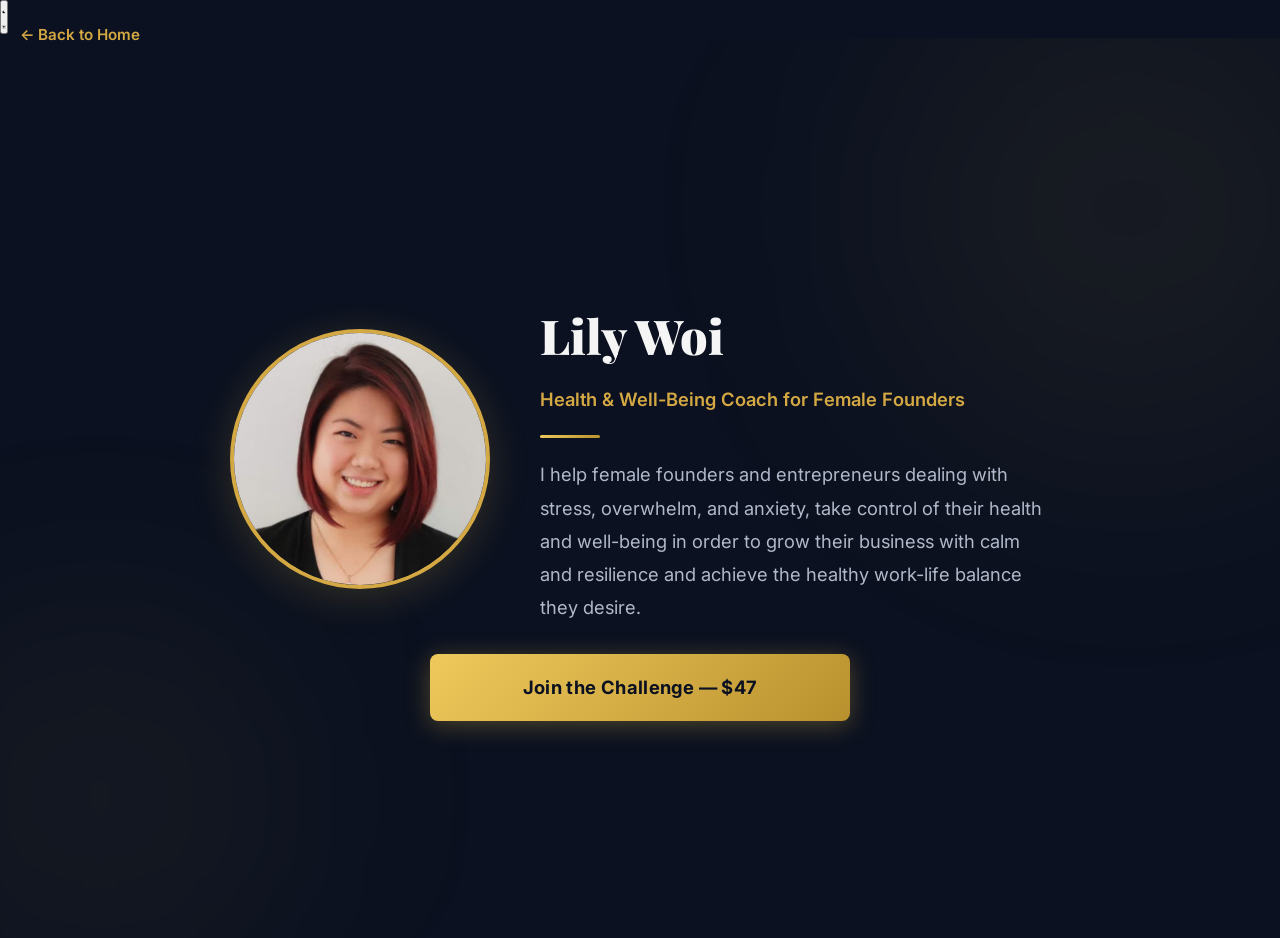
<file: about.html>
<!DOCTYPE html>
<html lang="en">
<head>
  <meta charset="UTF-8">
  <meta name="viewport" content="width=device-width, initial-scale=1.0">
  <title>About — Lily Woi</title>
  <meta name="description" content="Lily Woi helps female founders and entrepreneurs take control of their health and well-being to grow their business with calm and resilience.">
  <link rel="preconnect" href="https://fonts.googleapis.com">
  <link rel="preconnect" href="https://fonts.gstatic.com" crossorigin>
  <link href="https://fonts.googleapis.com/css2?family=Playfair+Display:wght@700;800;900&family=Inter:wght@400;500;600;700&display=swap" rel="stylesheet">
  <link rel="stylesheet" href="style.css">
  <link rel="stylesheet" href="about.css">
</head>
<body>

  <!-- Theme toggle button -->
  <button class="theme-toggle" id="themeToggle" aria-label="Toggle light/dark mode">
    <svg class="icon-moon" viewBox="0 0 24 24"><path d="M21 12.79A9 9 0 1 1 11.21 3a7 7 0 0 0 9.79 9.79z"/></svg>
    <svg class="icon-sun" viewBox="0 0 24 24"><circle cx="12" cy="12" r="5"/><line x1="12" y1="1" x2="12" y2="3" stroke="currentColor" stroke-width="2" stroke-linecap="round"/><line x1="12" y1="21" x2="12" y2="23" stroke="currentColor" stroke-width="2" stroke-linecap="round"/><line x1="4.22" y1="4.22" x2="5.64" y2="5.64" stroke="currentColor" stroke-width="2" stroke-linecap="round"/><line x1="18.36" y1="18.36" x2="19.78" y2="19.78" stroke="currentColor" stroke-width="2" stroke-linecap="round"/><line x1="1" y1="12" x2="3" y2="12" stroke="currentColor" stroke-width="2" stroke-linecap="round"/><line x1="21" y1="12" x2="23" y2="12" stroke="currentColor" stroke-width="2" stroke-linecap="round"/><line x1="4.22" y1="19.78" x2="5.64" y2="18.36" stroke="currentColor" stroke-width="2" stroke-linecap="round"/><line x1="18.36" y1="5.64" x2="19.78" y2="4.22" stroke="currentColor" stroke-width="2" stroke-linecap="round"/></svg>
  </button>

  <!-- Back to home link -->
  <nav class="about-nav">
    <a href="index.html" class="about-nav__link">&larr; Back to Home</a>
  </nav>

  <section class="about-hero">
    <div class="glow glow-about-1"></div>
    <div class="glow glow-about-2"></div>
    <div class="container">
      <div class="about-profile">
        <div class="about-profile__image">
          <img src="Lily Woi.png" alt="Lily Woi">
        </div>
        <div class="about-profile__content">
          <h1 class="about-profile__name">Lily Woi</h1>
          <p class="about-profile__tagline">Health &amp; Well-Being Coach for Female Founders</p>
          <div class="about-profile__divider"></div>
          <p class="about-profile__bio">I help female founders and entrepreneurs dealing with stress, overwhelm, and anxiety, take control of their health and well-being in order to grow their business with calm and resilience and achieve the healthy work-life balance they desire.</p>
        </div>
      </div>

      <a href="index.html#checkout" class="btn btn--cta">Join the Challenge &mdash; $47</a>
    </div>
  </section>

  <script src="script.js"></script>
</body>
</html>
</file>
<file: style.css>
/* ============================================
   Breakthrough Author Live — Landing Page CSS
   Mobile-first | Dark premium theme
   ============================================ */

/* --- Reset & Base --- */
*, *::before, *::after {
  margin: 0;
  padding: 0;
  box-sizing: border-box;
}

:root {
  --navy: #0b1120;
  --navy-light: #111b33;
  --navy-mid: #0f1729;
  --gold: #d4a843;
  --gold-bright: #f0c95c;
  --gold-dark: #b8912e;
  --white: #f5f5f5;
  --grey: #b0b8c9;
  --font-display: 'Playfair Display', Georgia, serif;
  --font-body: 'Inter', -apple-system, sans-serif;
  --max-width: 860px;
  --section-pad: 60px 20px;
}

html {
  scroll-behavior: smooth;
  -webkit-text-size-adjust: 100%;
}

body {
  font-family: var(--font-body);
  font-size: 17px;
  line-height: 1.7;
  color: var(--white);
  background: var(--navy);
  overflow-x: hidden;
}

img {
  max-width: 100%;
  height: auto;
  display: block;
}

a { color: inherit; text-decoration: none; }
strong { font-weight: 700; }

/* --- Top Nav --- */
.top-nav {
  position: absolute;
  top: 20px;
  left: 20px;
  z-index: 10;
}

.top-nav__link {
  font-size: 0.95rem;
  color: var(--gold);
  font-weight: 600;
  transition: opacity 0.2s;
}

.top-nav__link:hover {
  opacity: 0.75;
}

html.light .top-nav__link {
  color: var(--gold-dark);
}

/* --- Container --- */
.container {
  max-width: var(--max-width);
  margin: 0 auto;
  padding: 0 20px;
}

/* --- Glow effects (absolute divs, blur) --- */
.glow {
  position: absolute;
  border-radius: 50%;
  pointer-events: none;
  z-index: 0;
}

.glow-hero-1 {
  width: 500px;
  height: 500px;
  background: rgba(212, 168, 67, 0.08);
  filter: blur(120px);
  top: -100px;
  left: -150px;
}

.glow-hero-2 {
  width: 400px;
  height: 400px;
  background: rgba(212, 168, 67, 0.06);
  filter: blur(100px);
  bottom: -50px;
  right: -100px;
}

.glow-credibility {
  width: 600px;
  height: 600px;
  background: rgba(212, 168, 67, 0.05);
  filter: blur(140px);
  top: 50%;
  left: 50%;
  transform: translate(-50%, -50%);
}

.glow-fail {
  width: 400px;
  height: 400px;
  background: rgba(212, 168, 67, 0.06);
  filter: blur(120px);
  top: 0;
  right: -100px;
}

.glow-bonus {
  width: 500px;
  height: 500px;
  background: rgba(212, 168, 67, 0.05);
  filter: blur(130px);
  bottom: -100px;
  left: -150px;
}

.glow-final {
  width: 600px;
  height: 600px;
  background: rgba(212, 168, 67, 0.07);
  filter: blur(150px);
  top: 50%;
  left: 50%;
  transform: translate(-50%, -50%);
}

/* --- Sections --- */
.section {
  position: relative;
  padding: var(--section-pad);
  overflow: hidden;
}

.section--dark { background: var(--navy); }
.section--navy { background: var(--navy-light); }
.section--light { background: var(--navy-mid); }

.section__title {
  font-family: var(--font-display);
  font-size: clamp(1.8rem, 5vw, 2.6rem);
  font-weight: 800;
  text-align: center;
  margin-bottom: 40px;
  color: var(--white);
  position: relative;
  z-index: 1;
}

.section__closing {
  text-align: center;
  font-size: 1.15rem;
  color: var(--grey);
  margin: 30px 0 10px;
  font-style: italic;
}

.section__closing--bright {
  color: var(--gold);
  font-style: normal;
  font-weight: 600;
}

/* --- HERO --- */
.hero {
  position: relative;
  padding: 80px 20px 50px;
  text-align: center;
  overflow: hidden;
}

.hero__headline {
  font-family: var(--font-display);
  font-size: clamp(1.7rem, 5.5vw, 3rem);
  font-weight: 900;
  line-height: 1.25;
  margin-bottom: 16px;
  position: relative;
  z-index: 1;
}

.hero__headline--accent {
  color: var(--gold);
}

.hero__sub {
  font-size: clamp(0.9rem, 2.5vw, 1.1rem);
  color: var(--grey);
  margin-bottom: 30px;
  position: relative;
  z-index: 1;
}

/* --- VSL --- */
.vsl-wrapper {
  max-width: 720px;
  margin: 0 auto 30px;
  position: relative;
  z-index: 1;
}

.vsl-placeholder {
  position: relative;
  padding-bottom: 56.25%;
  height: 0;
  border-radius: 12px;
  overflow: hidden;
  box-shadow: 0 8px 40px rgba(0,0,0,0.5);
  border: 2px solid rgba(212, 168, 67, 0.2);
}

.vsl-placeholder iframe {
  position: absolute;
  top: 0;
  left: 0;
  width: 100%;
  height: 100%;
}

/* --- Buy Button --- */
.btn {
  display: inline-block;
  cursor: pointer;
  transition: all 0.25s ease;
  position: relative;
  z-index: 1;
}

.btn--cta {
  background: linear-gradient(135deg, var(--gold-bright), var(--gold-dark));
  color: #0b1120;
  font-size: 1.15rem;
  font-weight: 700;
  padding: 18px 48px;
  border-radius: 8px;
  display: block;
  max-width: 420px;
  margin: 30px auto 0;
  text-align: center;
  box-shadow: 0 4px 25px rgba(212, 168, 67, 0.35);
  letter-spacing: 0.02em;
}

.btn--cta:hover {
  transform: translateY(-2px);
  box-shadow: 0 8px 35px rgba(212, 168, 67, 0.5);
}

.btn--large {
  font-size: 1.3rem;
  padding: 22px 56px;
}

/* --- Trust Bar --- */
.trust-bar {
  display: flex;
  flex-wrap: wrap;
  justify-content: center;
  align-items: center;
  gap: 12px;
  margin-top: 35px;
  padding-top: 25px;
  border-top: 1px solid rgba(255,255,255,0.08);
  position: relative;
  z-index: 1;
}

.trust-bar__item {
  font-size: 0.85rem;
  color: var(--grey);
  text-transform: uppercase;
  letter-spacing: 0.08em;
}

.trust-bar__divider {
  width: 4px;
  height: 4px;
  background: var(--gold);
  border-radius: 50%;
}

/* --- Check List (Sound Familiar) --- */
.check-list {
  list-style: none;
  max-width: 640px;
  margin: 0 auto;
}

.check-list li {
  padding: 14px 0 14px 40px;
  position: relative;
  font-size: 1.05rem;
  color: var(--grey);
  border-bottom: 1px solid rgba(255,255,255,0.05);
}

.check-list li::before {
  content: "\2192";
  position: absolute;
  left: 0;
  color: var(--gold);
  font-size: 1.2rem;
  font-weight: 700;
}

/* --- About Block --- */
.about-block {
  display: flex;
  flex-direction: column;
  align-items: center;
  gap: 30px;
  margin-bottom: 40px;
  position: relative;
  z-index: 1;
}

.about-block__image {
  width: 200px;
  height: 200px;
  border-radius: 50%;
  overflow: hidden;
  border: 3px solid var(--gold);
  flex-shrink: 0;
}

.about-block__image img {
  width: 100%;
  height: 100%;
  object-fit: cover;
}

.about-block__text {
  text-align: center;
}

.about-block__text p {
  margin-bottom: 14px;
  color: var(--grey);
  font-size: 1.05rem;
}

/* --- Stats Grid --- */
.stats-grid {
  display: grid;
  grid-template-columns: repeat(2, 1fr);
  gap: 16px;
  margin-bottom: 30px;
  position: relative;
  z-index: 1;
}

.stat-card {
  background: rgba(255,255,255,0.04);
  border: 1px solid rgba(212, 168, 67, 0.15);
  border-radius: 12px;
  padding: 24px 16px;
  text-align: center;
}

.stat-card__number {
  display: block;
  font-family: var(--font-display);
  font-size: 2rem;
  font-weight: 800;
  color: var(--gold);
}

.stat-card__label {
  display: block;
  font-size: 0.85rem;
  color: var(--grey);
  margin-top: 4px;
}

/* --- Trust Badges --- */
.trust-badges {
  display: flex;
  justify-content: center;
  gap: 24px;
  flex-wrap: wrap;
  margin-bottom: 10px;
  position: relative;
  z-index: 1;
}

.trust-badges span {
  font-size: 0.85rem;
  color: var(--grey);
  text-transform: uppercase;
  letter-spacing: 0.1em;
  opacity: 0.7;
}

/* --- Case Study Cards --- */
.cases-grid {
  display: grid;
  grid-template-columns: 1fr;
  gap: 24px;
  margin-bottom: 20px;
}

.case-card {
  background: rgba(255,255,255,0.03);
  border: 1px solid rgba(212, 168, 67, 0.12);
  border-radius: 16px;
  padding: 30px 24px;
  text-align: center;
}

.case-card__img {
  width: 100px;
  height: 100px;
  border-radius: 50%;
  overflow: hidden;
  margin: 0 auto 16px;
  border: 2px solid var(--gold);
}

.case-card__img img {
  width: 100%;
  height: 100%;
  object-fit: cover;
}

.case-card__name {
  font-family: var(--font-display);
  font-size: 1.4rem;
  color: var(--gold);
  margin-bottom: 10px;
}

.case-card__desc {
  color: var(--grey);
  font-style: italic;
  margin-bottom: 16px;
  font-size: 0.95rem;
}

.case-card__results {
  list-style: none;
  text-align: left;
}

.case-card__results li {
  padding: 6px 0 6px 24px;
  position: relative;
  font-size: 0.95rem;
}

.case-card__results li::before {
  content: "\2713";
  position: absolute;
  left: 0;
  color: var(--gold);
  font-weight: 700;
}

.case-card__results--highlight {
  color: var(--gold);
  font-weight: 600;
  font-style: italic;
}

/* --- Fail Cards --- */
.fail-blocks {
  display: flex;
  flex-direction: column;
  gap: 24px;
  margin-bottom: 20px;
}

.fail-card {
  background: rgba(255,255,255,0.03);
  border: 1px solid rgba(255,100,100,0.15);
  border-radius: 16px;
  padding: 28px 24px;
  position: relative;
  z-index: 1;
}

.fail-card__icon {
  font-size: 1.6rem;
  display: block;
  margin-bottom: 8px;
}

.fail-card__title {
  font-family: var(--font-display);
  font-size: 1.3rem;
  margin-bottom: 12px;
}

.fail-card p {
  color: var(--grey);
  font-size: 0.95rem;
  margin-bottom: 8px;
}

.fail-card__fix {
  color: var(--gold) !important;
}

/* --- Week Cards --- */
.weeks-grid {
  display: grid;
  grid-template-columns: 1fr;
  gap: 20px;
  margin-bottom: 20px;
}

.week-card {
  background: rgba(255,255,255,0.03);
  border: 1px solid rgba(212, 168, 67, 0.12);
  border-radius: 16px;
  padding: 28px 24px;
  position: relative;
}

.week-card__number {
  display: inline-flex;
  align-items: center;
  justify-content: center;
  width: 44px;
  height: 44px;
  border-radius: 50%;
  background: linear-gradient(135deg, var(--gold-bright), var(--gold-dark));
  color: var(--navy);
  font-weight: 800;
  font-size: 1.2rem;
  margin-bottom: 12px;
}

.week-card__title {
  font-family: var(--font-display);
  font-size: 1.2rem;
  margin-bottom: 10px;
}

.week-card p {
  color: var(--grey);
  font-size: 0.95rem;
  margin-bottom: 12px;
}

.week-card__value {
  display: inline-block;
  background: rgba(212, 168, 67, 0.12);
  color: var(--gold);
  padding: 4px 14px;
  border-radius: 20px;
  font-size: 0.85rem;
  font-weight: 600;
}

/* --- Bonus Stack --- */
.bonus-stack {
  display: flex;
  flex-direction: column;
  gap: 16px;
  margin-bottom: 30px;
  position: relative;
  z-index: 1;
}

.bonus-item {
  display: flex;
  justify-content: space-between;
  align-items: flex-start;
  gap: 16px;
  background: rgba(255,255,255,0.03);
  border: 1px solid rgba(212, 168, 67, 0.1);
  border-radius: 12px;
  padding: 22px 20px;
}

.bonus-item__info h3 {
  font-size: 1.05rem;
  margin-bottom: 4px;
}

.bonus-item__info p {
  font-size: 0.9rem;
  color: var(--grey);
}

.bonus-item__value {
  font-family: var(--font-display);
  font-size: 1.3rem;
  color: var(--gold);
  font-weight: 700;
  white-space: nowrap;
  flex-shrink: 0;
}

.bonus-item__value small {
  font-size: 0.7em;
}

.total-value {
  text-align: center;
  font-size: 1.4rem;
  padding: 20px;
  border: 2px solid var(--gold);
  border-radius: 12px;
  background: rgba(212, 168, 67, 0.06);
  margin-bottom: 10px;
  position: relative;
  z-index: 1;
}

.total-value span {
  color: var(--grey);
  margin-right: 8px;
}

.total-value strong {
  font-family: var(--font-display);
  font-size: 1.8rem;
  color: var(--gold);
}

/* --- Price Box --- */
.price-copy {
  max-width: 640px;
  margin: 0 auto 40px;
  position: relative;
  z-index: 1;
}

.price-copy p {
  color: var(--grey);
  margin-bottom: 16px;
  font-size: 1.05rem;
}

.price-box {
  display: flex;
  align-items: center;
  justify-content: center;
  gap: 16px;
  flex-wrap: wrap;
  padding: 30px 20px;
  background: rgba(212, 168, 67, 0.06);
  border: 2px solid var(--gold);
  border-radius: 16px;
  margin-bottom: 30px;
}

.price-box__old {
  font-family: var(--font-display);
  font-size: 2.2rem;
  color: var(--grey);
  text-decoration: line-through;
  opacity: 0.5;
}

.price-box__arrow {
  color: var(--gold);
  font-size: 1.5rem;
}

.price-box__code {
  color: var(--grey);
  font-size: 0.95rem;
}

.price-box__new {
  font-family: var(--font-display);
  font-size: 3rem;
  font-weight: 900;
  color: var(--gold);
}

/* --- Guarantee --- */
.guarantee {
  text-align: center;
  max-width: 560px;
  margin: 0 auto 10px;
  padding: 24px;
  background: rgba(255,255,255,0.03);
  border-radius: 12px;
  border: 1px solid rgba(212, 168, 67, 0.12);
}

.guarantee__icon {
  font-size: 2rem;
  margin-bottom: 8px;
}

.guarantee p {
  font-size: 0.95rem;
  color: var(--grey);
}

/* --- For / Not For --- */
.for-grid {
  display: grid;
  grid-template-columns: 1fr;
  gap: 20px;
}

.for-card {
  padding: 28px 24px;
  border-radius: 16px;
}

.for-card--yes {
  background: rgba(34, 197, 94, 0.06);
  border: 1px solid rgba(34, 197, 94, 0.2);
}

.for-card--no {
  background: rgba(239, 68, 68, 0.06);
  border: 1px solid rgba(239, 68, 68, 0.2);
}

.for-card h3 {
  font-family: var(--font-display);
  font-size: 1.3rem;
  margin-bottom: 16px;
}

.for-card ul {
  list-style: none;
}

.for-card ul li {
  padding: 8px 0 8px 24px;
  position: relative;
  color: var(--grey);
  font-size: 0.95rem;
}

.for-card--yes ul li::before {
  content: "\2713";
  position: absolute;
  left: 0;
  color: #22c55e;
  font-weight: 700;
}

.for-card--no ul li::before {
  content: "\2717";
  position: absolute;
  left: 0;
  color: #ef4444;
  font-weight: 700;
}

/* --- FAQ --- */
.faq-list {
  max-width: 640px;
  margin: 0 auto;
}

.faq-item {
  border-bottom: 1px solid rgba(255,255,255,0.06);
}

.faq-item summary {
  padding: 20px 0;
  font-weight: 600;
  font-size: 1.05rem;
  cursor: pointer;
  list-style: none;
  position: relative;
  padding-right: 36px;
}

.faq-item summary::after {
  content: "+";
  position: absolute;
  right: 0;
  top: 50%;
  transform: translateY(-50%);
  font-size: 1.5rem;
  color: var(--gold);
  transition: transform 0.2s;
}

.faq-item[open] summary::after {
  content: "\2212";
}

.faq-item p {
  padding: 0 0 20px;
  color: var(--grey);
  font-size: 0.95rem;
}

/* --- Final CTA --- */
.section--final {
  text-align: center;
  padding: 80px 20px;
}

.final-copy {
  max-width: 600px;
  margin: 0 auto 30px;
  position: relative;
  z-index: 1;
}

.final-copy p {
  color: var(--grey);
  margin-bottom: 16px;
  font-size: 1.1rem;
}

.final-copy__lead {
  font-family: var(--font-display);
  font-size: 1.6rem !important;
  color: var(--white) !important;
  font-weight: 700;
}

.final-copy__punchline {
  color: var(--gold) !important;
  font-weight: 600;
  font-size: 1.2rem !important;
}

.final-signoff {
  margin-top: 30px;
  font-style: italic;
  color: var(--grey);
  position: relative;
  z-index: 1;
}

/* --- Sticky CTA (mobile) --- */
.sticky-cta {
  display: none;
  position: fixed;
  bottom: 0;
  left: 0;
  right: 0;
  padding: 12px 16px;
  background: rgba(11, 17, 32, 0.95);
  backdrop-filter: blur(10px);
  border-top: 1px solid rgba(212, 168, 67, 0.2);
  z-index: 1000;
}

.btn--sticky {
  margin-top: 0;
  width: 100%;
  max-width: 100%;
  padding: 16px 20px;
  font-size: 1.05rem;
}

/* --- Responsive --- */
@media (min-width: 640px) {
  .stats-grid {
    grid-template-columns: repeat(4, 1fr);
  }
}

@media (min-width: 768px) {
  .about-block {
    flex-direction: row;
    text-align: left;
  }

  .about-block__text {
    text-align: left;
  }

  .cases-grid {
    grid-template-columns: repeat(3, 1fr);
  }

  .weeks-grid {
    grid-template-columns: repeat(2, 1fr);
  }

  .for-grid {
    grid-template-columns: repeat(2, 1fr);
  }
}

@media (max-width: 767px) {
  .sticky-cta {
    display: block;
  }

  body {
    padding-bottom: 80px;
  }

  .vsl-placeholder {
    border-radius: 0;
    margin-left: -20px;
    margin-right: -20px;
  }

  .vsl-wrapper {
    margin-left: -20px;
    margin-right: -20px;
    max-width: none;
  }

  .hero {
    padding-top: 50px;
  }
}

/* --- Scroll animations (fade-in) --- */
.fade-in {
  opacity: 0;
  transform: translateY(30px);
  transition: opacity 0.6s ease, transform 0.6s ease;
}

.fade-in.visible {
  opacity: 1;
  transform: translateY(0);
}

/* --- VSL Placeholder --- */
.vsl-pending {
  position: absolute;
  top: 0;
  left: 0;
  width: 100%;
  height: 100%;
  display: flex;
  flex-direction: column;
  align-items: center;
  justify-content: center;
  gap: 16px;
  background: var(--navy-light);
  color: var(--grey);
  text-align: center;
}

.vsl-pending p {
  font-size: 0.95rem;
}

.vsl-pending small {
  opacity: 0.5;
  font-size: 0.8rem;
}

/* ============================================
   LIGHT MODE THEME
   ============================================ */
html.light {
  --navy: #ffffff;
  --navy-light: #f5f5f7;
  --navy-mid: #eeeef0;
  --white: #1a1a2e;
  --grey: #4a4a5a;
}

html.light body {
  background: #ffffff;
  color: #1a1a2e;
}

html.light .hero,
html.light .section--dark {
  background: #ffffff;
}

html.light .section--navy {
  background: #f5f5f7;
}

html.light .section--light {
  background: #eeeef0;
}

html.light .glow {
  opacity: 0.3;
}

html.light .hero__headline {
  color: #1a1a2e;
}

html.light .hero__headline--accent {
  color: var(--gold-dark);
}

html.light .hero__sub {
  color: #4a4a5a;
}

html.light .section__title {
  color: #1a1a2e;
}

html.light .vsl-placeholder {
  border-color: rgba(184, 145, 46, 0.3);
  box-shadow: 0 8px 40px rgba(0,0,0,0.1);
}

html.light .vsl-pending {
  background: #eeeef0;
  color: #4a4a5a;
}

html.light .btn--cta {
  color: #ffffff;
  background: linear-gradient(135deg, var(--gold-dark), #956e1a);
  box-shadow: 0 4px 25px rgba(184, 145, 46, 0.3);
}

html.light .btn--cta:hover {
  box-shadow: 0 8px 35px rgba(184, 145, 46, 0.45);
}

html.light .trust-bar {
  border-top-color: rgba(0,0,0,0.08);
}

html.light .trust-bar__item {
  color: #4a4a5a;
}

html.light .check-list li {
  color: #4a4a5a;
  border-bottom-color: rgba(0,0,0,0.06);
}

html.light .about-block__image {
  border-color: var(--gold-dark);
}

html.light .about-block__text p {
  color: #4a4a5a;
}

html.light .stat-card {
  background: rgba(0,0,0,0.03);
  border-color: rgba(184, 145, 46, 0.2);
}

html.light .stat-card__number {
  color: var(--gold-dark);
}

html.light .stat-card__label {
  color: #4a4a5a;
}

html.light .trust-badges span {
  color: #4a4a5a;
}

html.light .case-card {
  background: #ffffff;
  border-color: rgba(0,0,0,0.08);
  box-shadow: 0 2px 12px rgba(0,0,0,0.06);
}

html.light .case-card__name {
  color: var(--gold-dark);
}

html.light .case-card__desc {
  color: #4a4a5a;
}

html.light .case-card__results li {
  color: #1a1a2e;
}

html.light .case-card__results li::before {
  color: var(--gold-dark);
}

html.light .case-card__results--highlight {
  color: var(--gold-dark);
}

html.light .fail-card {
  background: #ffffff;
  border-color: rgba(239, 68, 68, 0.2);
  box-shadow: 0 2px 12px rgba(0,0,0,0.04);
}

html.light .fail-card__title {
  color: #1a1a2e;
}

html.light .fail-card p {
  color: #4a4a5a;
}

html.light .fail-card__fix {
  color: var(--gold-dark) !important;
}

html.light .week-card {
  background: #ffffff;
  border-color: rgba(0,0,0,0.08);
  box-shadow: 0 2px 12px rgba(0,0,0,0.04);
}

html.light .week-card__title {
  color: #1a1a2e;
}

html.light .week-card p {
  color: #4a4a5a;
}

html.light .week-card__value {
  background: rgba(184, 145, 46, 0.12);
  color: var(--gold-dark);
}

html.light .bonus-item {
  background: #ffffff;
  border-color: rgba(0,0,0,0.08);
  box-shadow: 0 2px 12px rgba(0,0,0,0.04);
}

html.light .bonus-item__info h3 {
  color: #1a1a2e;
}

html.light .bonus-item__info p {
  color: #4a4a5a;
}

html.light .bonus-item__value {
  color: var(--gold-dark);
}

html.light .total-value {
  border-color: var(--gold-dark);
  background: rgba(184, 145, 46, 0.06);
}

html.light .total-value span {
  color: #4a4a5a;
}

html.light .total-value strong {
  color: var(--gold-dark);
}

html.light .price-copy p {
  color: #4a4a5a;
}

html.light .price-box {
  background: rgba(184, 145, 46, 0.06);
  border-color: var(--gold-dark);
}

html.light .price-box__old {
  color: #999;
}

html.light .price-box__arrow {
  color: var(--gold-dark);
}

html.light .price-box__code {
  color: #4a4a5a;
}

html.light .price-box__new {
  color: var(--gold-dark);
}

html.light .guarantee {
  background: rgba(0,0,0,0.02);
  border-color: rgba(0,0,0,0.08);
}

html.light .guarantee p {
  color: #4a4a5a;
}

html.light .for-card--yes {
  background: rgba(34, 197, 94, 0.06);
  border-color: rgba(34, 197, 94, 0.25);
}

html.light .for-card--no {
  background: rgba(239, 68, 68, 0.06);
  border-color: rgba(239, 68, 68, 0.25);
}

html.light .for-card h3 {
  color: #1a1a2e;
}

html.light .for-card ul li {
  color: #4a4a5a;
}

html.light .faq-item {
  border-bottom-color: rgba(0,0,0,0.08);
}

html.light .faq-item summary {
  color: #1a1a2e;
}

html.light .faq-item summary::after {
  color: var(--gold-dark);
}

html.light .faq-item p {
  color: #4a4a5a;
}

html.light .final-copy p {
  color: #4a4a5a;
}

html.light .final-copy__lead {
  color: #1a1a2e !important;
}

html.light .final-copy__punchline {
  color: var(--gold-dark) !important;
}

html.light .final-signoff {
  color: #4a4a5a;
}

html.light .section__closing {
  color: #4a4a5a;
}

html.light .section__closing--bright {
  color: var(--gold-dark);
}

html.light .sticky-cta {
  background: rgba(255, 255, 255, 0.95);
  border-top-color: rgba(0,0,0,0.08);
}
</file>
<file: about.css>
/* ============================================
   About Page — Lily Woi
   ============================================ */

.about-nav {
  position: absolute;
  top: 20px;
  left: 20px;
  z-index: 10;
}

.about-nav__link {
  font-size: 0.95rem;
  color: var(--gold);
  font-weight: 600;
  transition: opacity 0.2s;
}

.about-nav__link:hover {
  opacity: 0.75;
}

html.light .about-nav__link {
  color: var(--gold-dark);
}

/* --- Hero section --- */
.about-hero {
  position: relative;
  min-height: 100vh;
  display: flex;
  align-items: center;
  justify-content: center;
  padding: 100px 20px 60px;
  overflow: hidden;
  background: var(--navy);
}

html.light .about-hero {
  background: #ffffff;
}

.glow-about-1 {
  width: 500px;
  height: 500px;
  background: rgba(212, 168, 67, 0.07);
  filter: blur(130px);
  top: -80px;
  right: -100px;
}

.glow-about-2 {
  width: 400px;
  height: 400px;
  background: rgba(212, 168, 67, 0.05);
  filter: blur(110px);
  bottom: -60px;
  left: -100px;
}

/* --- Profile card --- */
.about-profile {
  display: flex;
  flex-direction: column;
  align-items: center;
  gap: 40px;
  position: relative;
  z-index: 1;
  text-align: center;
}

.about-profile__image {
  width: 220px;
  height: 220px;
  border-radius: 50%;
  overflow: hidden;
  border: 4px solid var(--gold);
  box-shadow: 0 8px 40px rgba(212, 168, 67, 0.2);
  flex-shrink: 0;
}

.about-profile__image img {
  width: 100%;
  height: 100%;
  object-fit: cover;
}

.about-profile__name {
  font-family: var(--font-display);
  font-size: clamp(2rem, 5vw, 3rem);
  font-weight: 900;
  color: var(--white);
  margin-bottom: 8px;
}

html.light .about-profile__name {
  color: #1a1a2e;
}

.about-profile__tagline {
  font-size: 1.15rem;
  color: var(--gold);
  font-weight: 600;
  margin-bottom: 4px;
}

html.light .about-profile__tagline {
  color: var(--gold-dark);
}

.about-profile__divider {
  width: 60px;
  height: 3px;
  background: linear-gradient(135deg, var(--gold-bright), var(--gold-dark));
  border-radius: 2px;
  margin: 20px auto;
}

.about-profile__bio {
  font-size: 1.15rem;
  line-height: 1.8;
  color: var(--grey);
  max-width: 560px;
}

html.light .about-profile__bio {
  color: #4a4a5a;
}

/* --- Responsive --- */
@media (min-width: 768px) {
  .about-profile {
    flex-direction: row;
    text-align: left;
    gap: 50px;
  }

  .about-profile__image {
    width: 260px;
    height: 260px;
  }

  .about-profile__divider {
    margin: 20px 0;
  }
}
</file>
